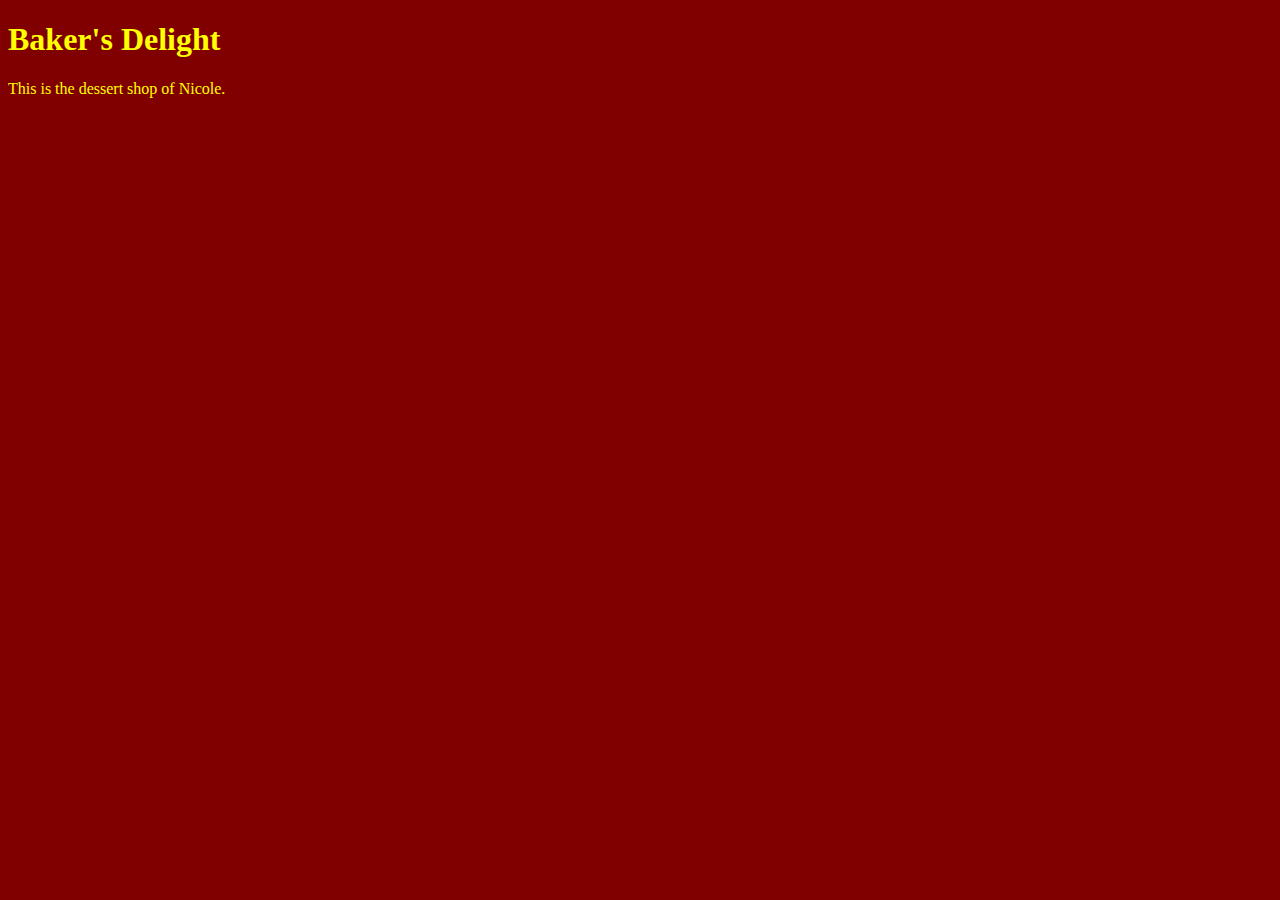
<file: unit_1/index.html>
<!DOCTYPE html>
<html>
	<head>
	<link rel="stylesheet" type="text/css" href="css/style.css">
	</head>

	<title>Baker's Delight</title>
	
	<body>
		<h1>Baker's Delight</h1>
		<p> This is the dessert shop of Nicole.</p>
	</body>

</html>
</file>
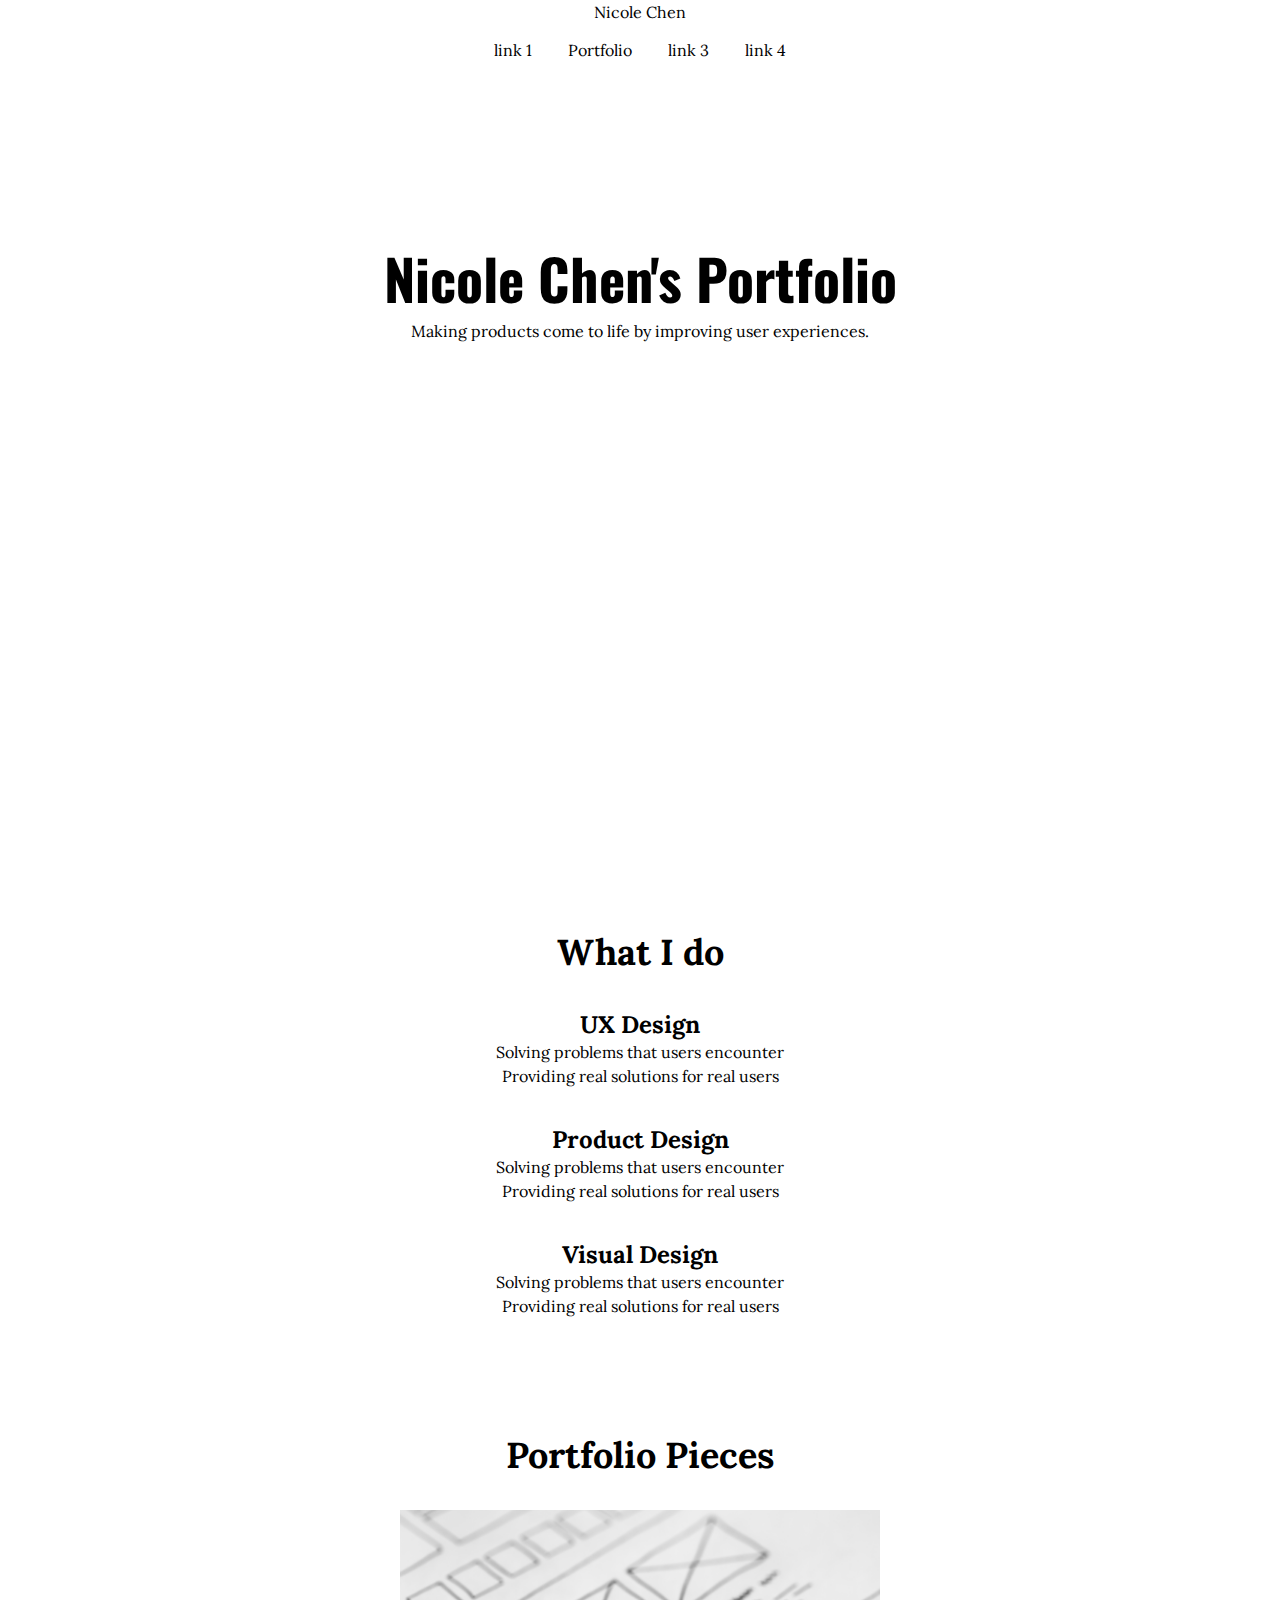
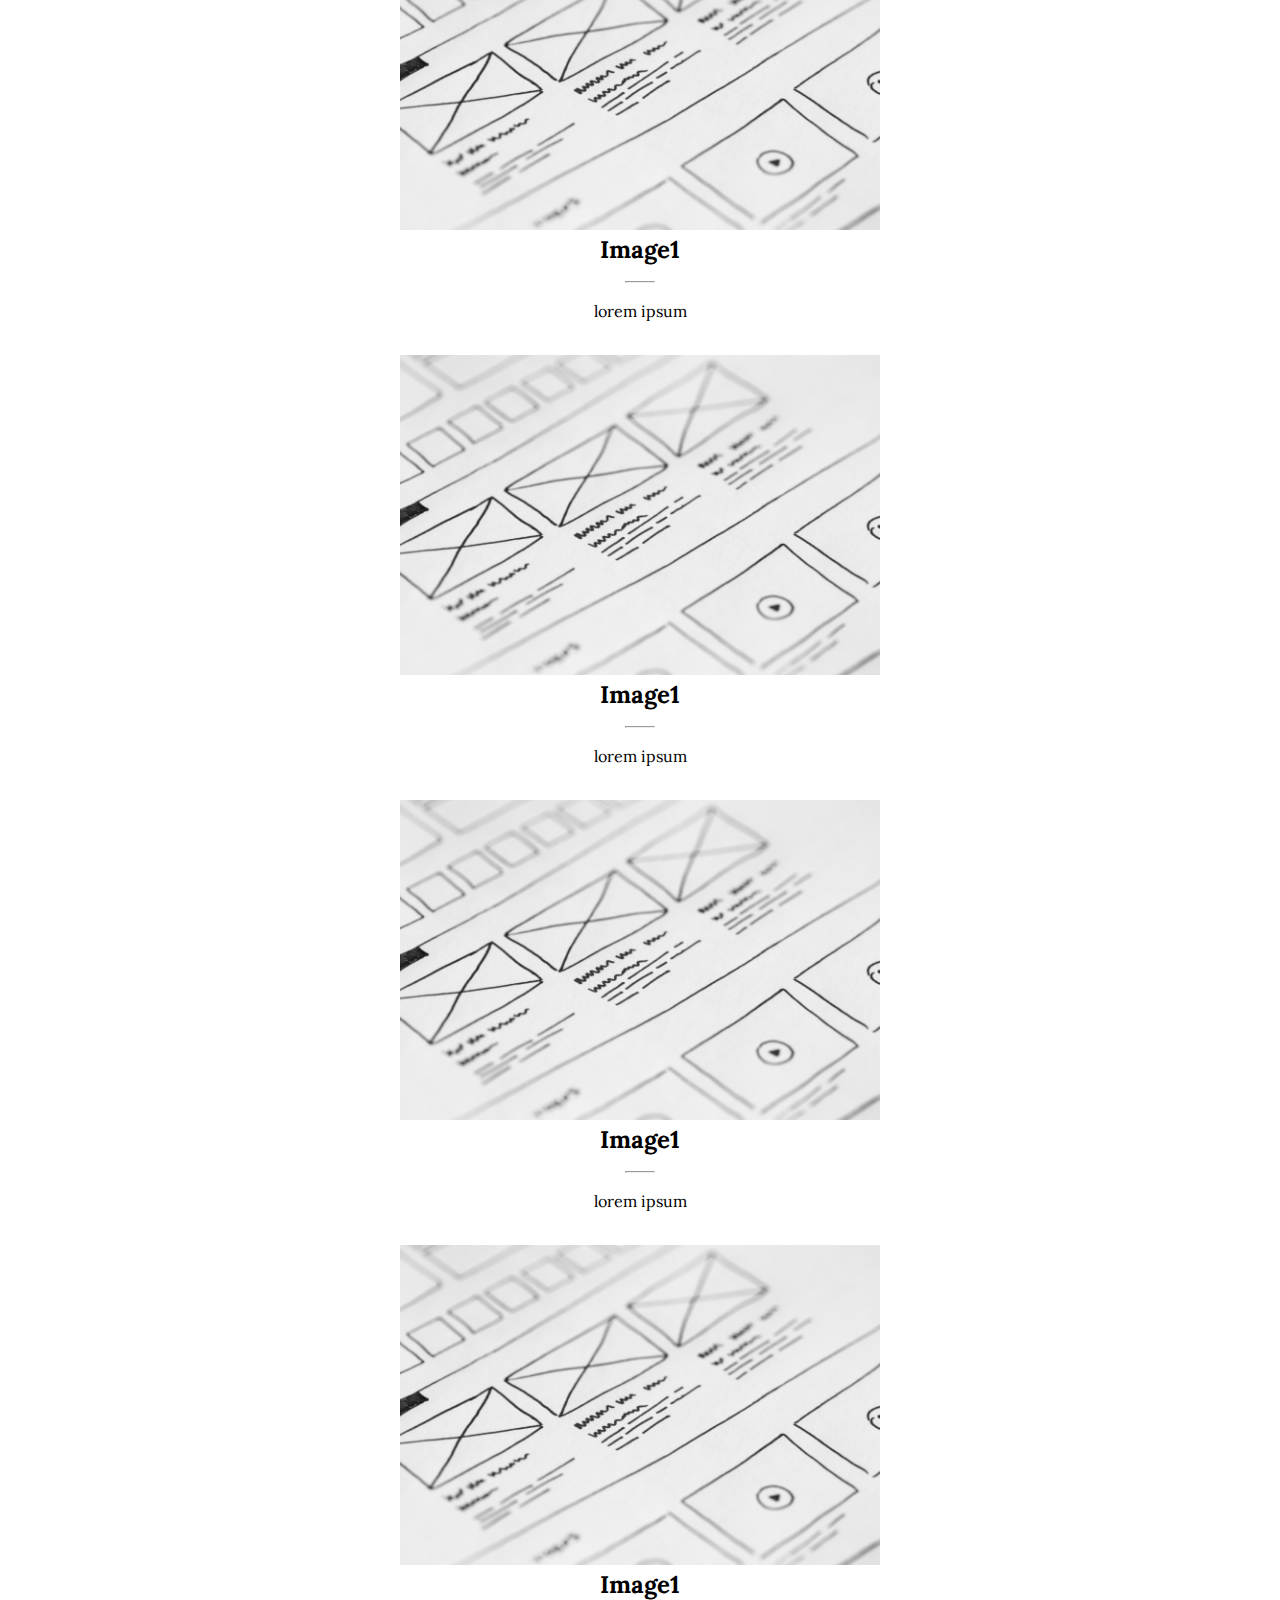
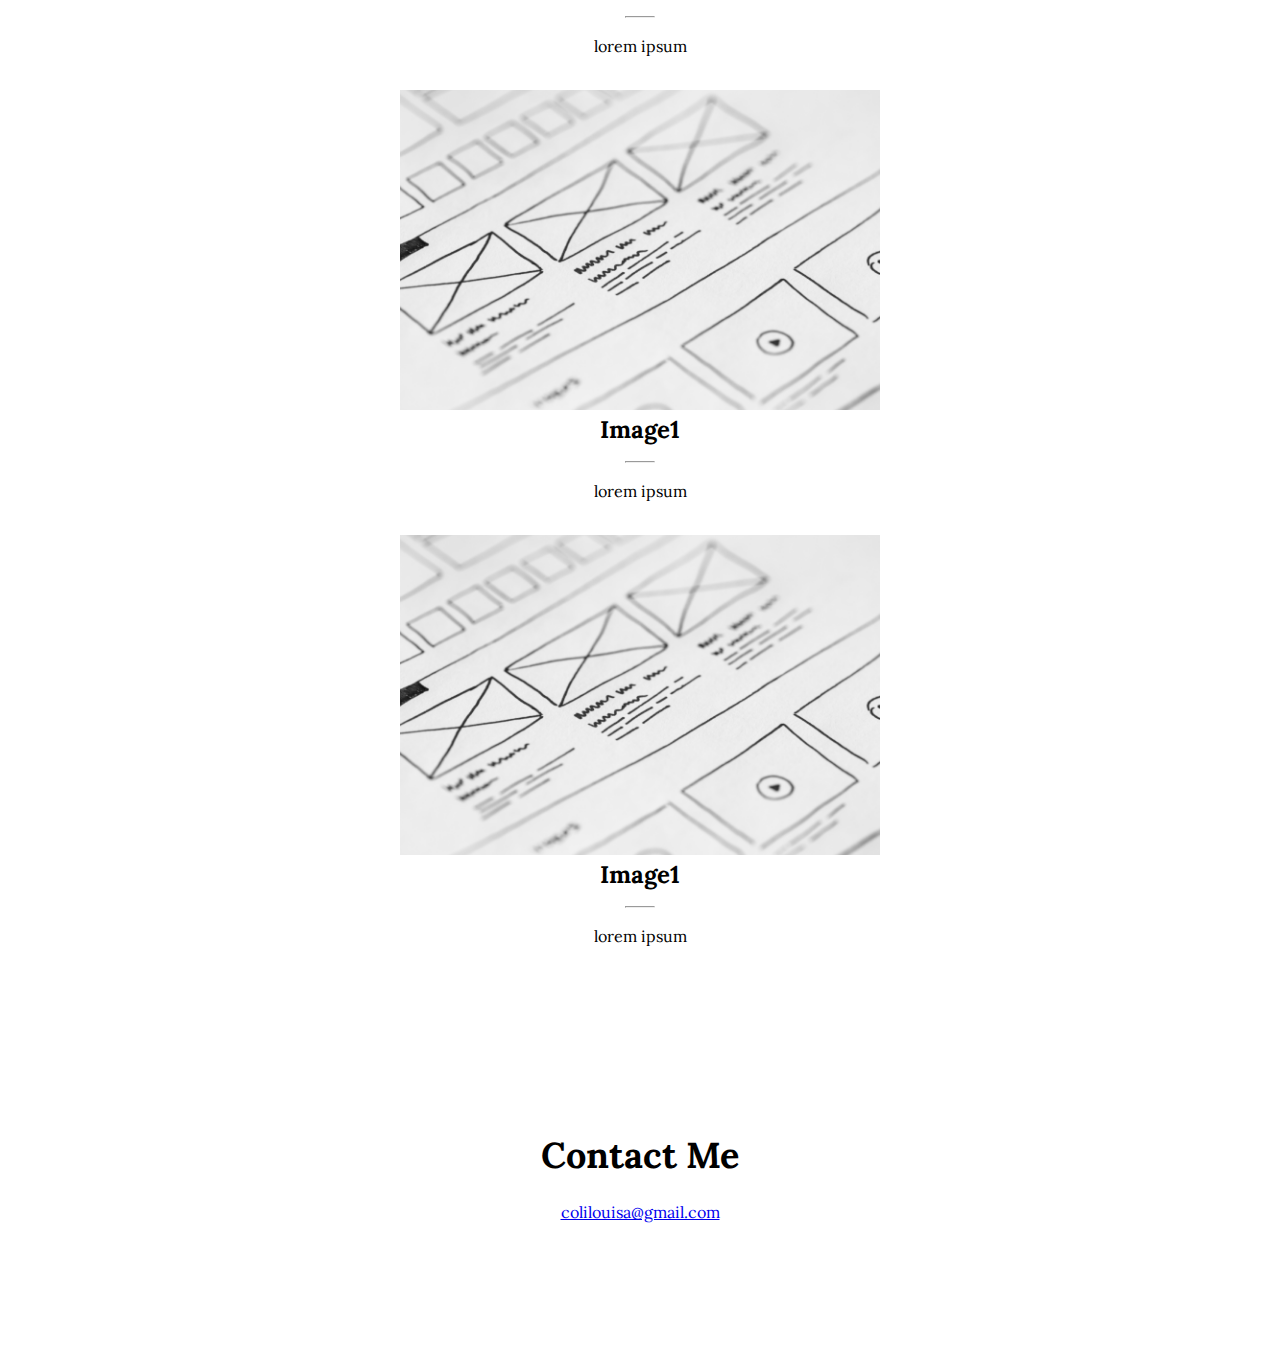
<file: unit_4/index.html>
<!DOCTYPE html>
<html>
<head>
	<link rel="stylesheet" type="text/css" href="css/style.css">
	<title>Nicole's Portfolio</title>
</head>
<body>
	<header>
		<p class="logo">Nicole Chen</p>
		<nav>
			<a href="#">link 1</a>
			<a href="#portfolio">Portfolio</a>
			<a href="#">link 3</a>
			<a href="#">link 4</a>
		</nav>
	</header>
	<section id="hero">
		<h1>Nicole Chen's Portfolio</h1>
		<p>Making products come to life by improving user experiences.</p>
	</section>
	<section id="services">
		<h2>What I do</h2>
        <section class ="explained">
	        <h4>UX Design</h4>
            <p>Solving problems that users encounter</p>
            <p>Providing real solutions for real users</p>
	    </section>
        <section class ="explained">
            <h4>Product Design</h4>
            <p>Solving problems that users encounter</p>
            <p>Providing real solutions for real users</p>
        </section>
        <section class ="explained">
            <h4>Visual Design</h4>
            <p>Solving problems that users encounter</p>
            <p>Providing real solutions for real users</p>
        </section>
	<section id="portfolio">
		<h2>Portfolio Pieces</h2>
		<section class="works">
		    <img src ="images/wireframe.jpeg" alt="outside photo" title="pexels">
		    <h3>Image1</h3>
		    <hr>
		    <p>lorem ipsum</p>
		</section>
		<section class="works">
		    <img src ="images/wireframe.jpeg" alt="outside photo" title="pexels">
		    <h3>Image1</h3>
		    <hr>
		    <p>lorem ipsum</p>
		</section>
		<section class="works">
		    <img src ="images/wireframe.jpeg" alt="outside photo" title="pexels">
		    <h3>Image1</h3>
		    <hr>
		    <p>lorem ipsum</p>
		</section>
		<section class="works">
		    <img src ="images/wireframe.jpeg" alt="outside photo" title="pexels">
		    <h3>Image1</h3>
		    <hr>
		    <p>lorem ipsum</p>
		</section>
		<section class="works">
		    <img src ="images/wireframe.jpeg" alt="outside photo" title="pexels">
		    <h3>Image1</h3>
		    <hr>
		    <p>lorem ipsum</p>
		</section>
		<section class="works">
		    <img src ="images/wireframe.jpeg" alt="outside photo" title="pexels">
		    <h3>Image1</h3>
		    <hr>
		    <p>lorem ipsum</p>
		</section>
	</section>	
	<section id="contact">
		<h2>Contact Me</h2>
		<a href="mailto:colilouisa@gmail.com">colilouisa@gmail.com</a>
	</section>
</body>
</html>
</file>
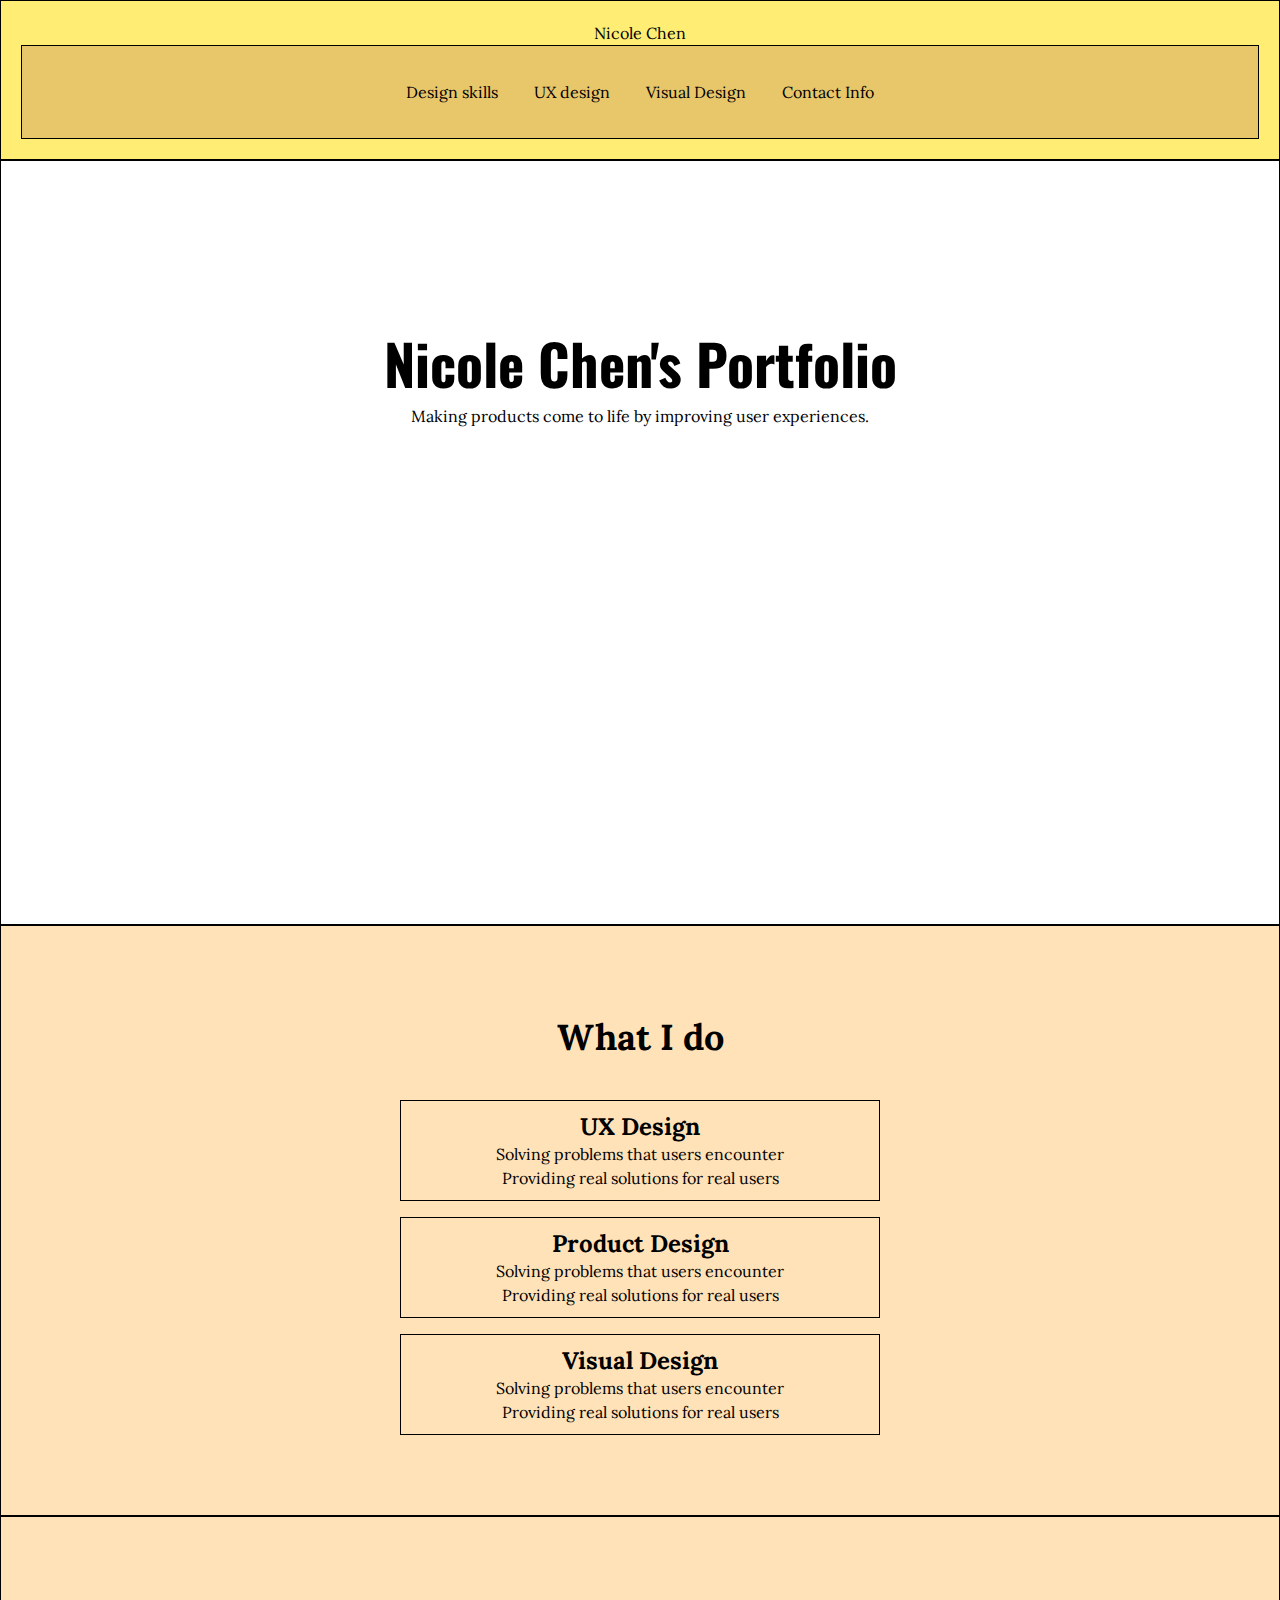
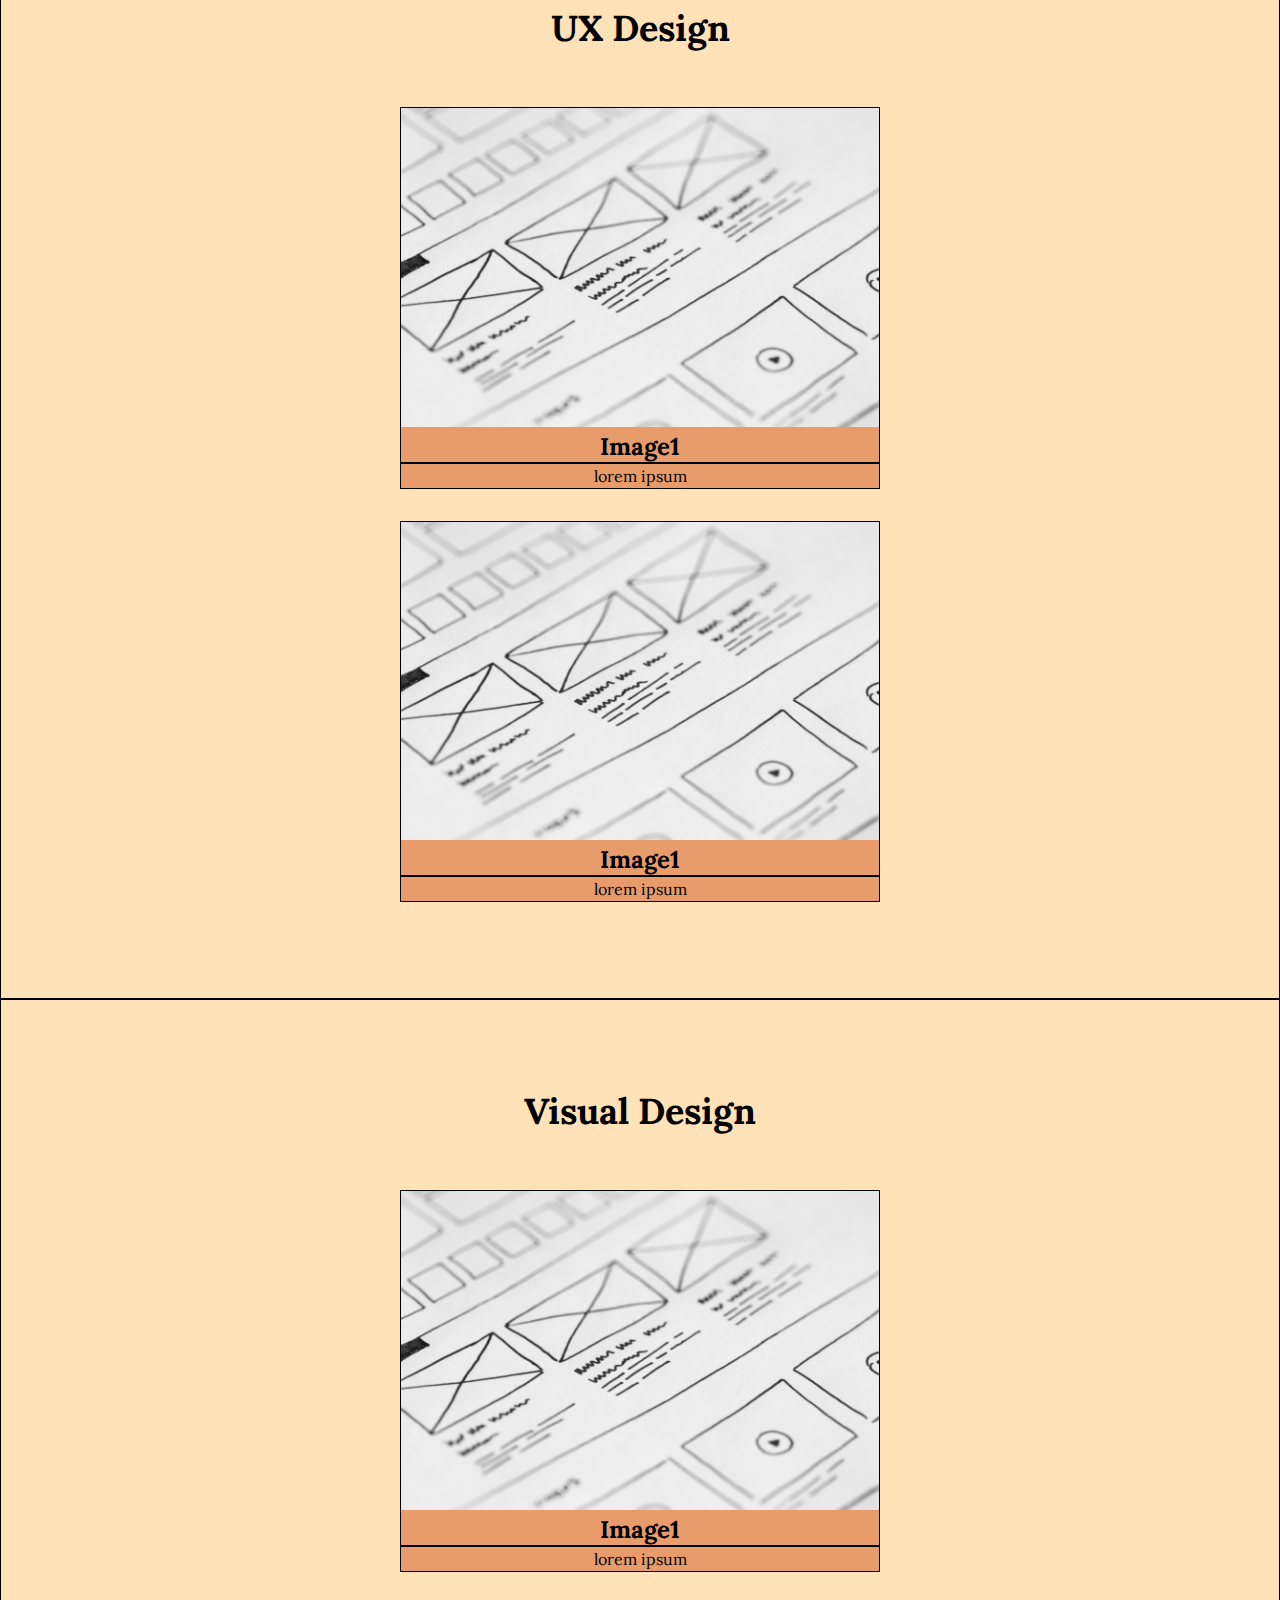
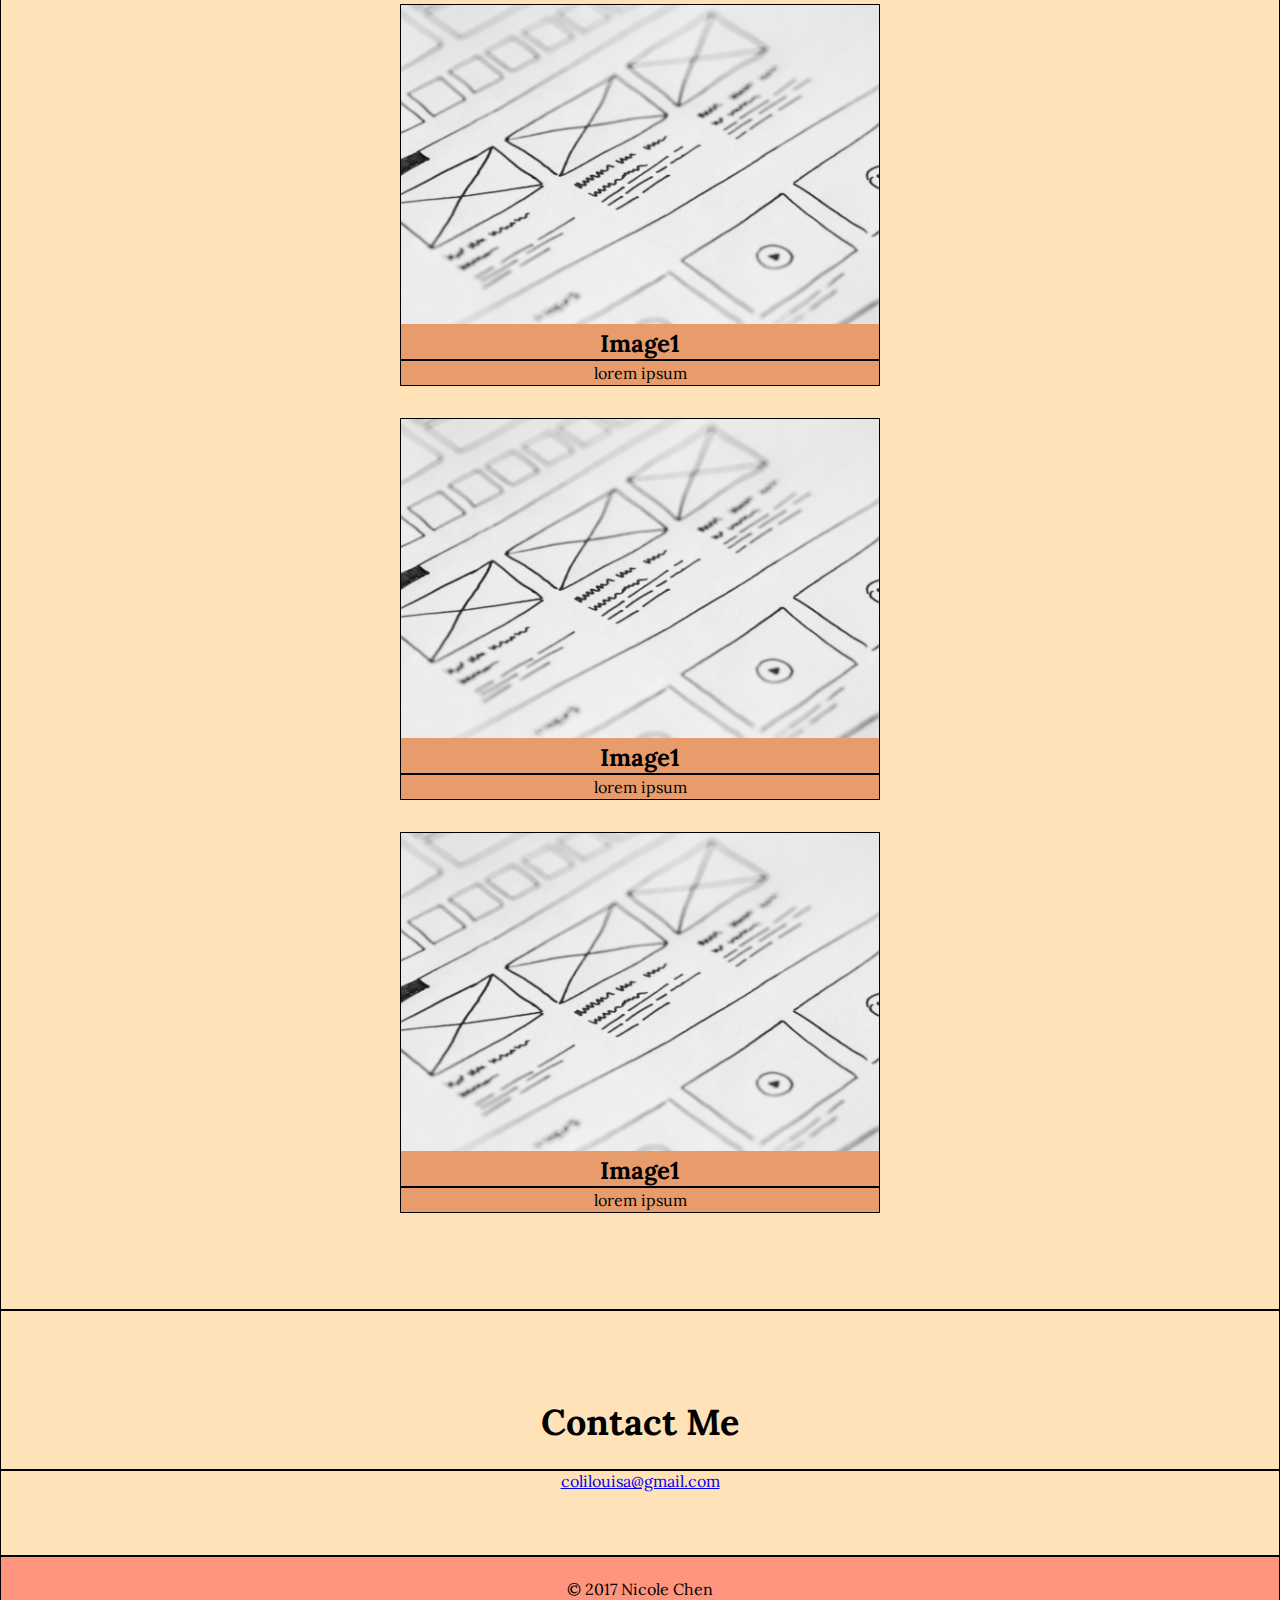
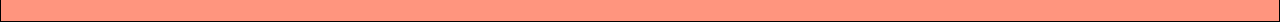
<file: unit_5/index.html>
<!DOCTYPE html>
<html>
<head>
	<link rel="stylesheet" type="text/css" href="css/style.css">
	<title>Nicole's Portfolio</title>
</head>
<body>
	<header>
		<p class="logo">Nicole Chen</p>
		<nav>
			<a href="#skills">Design skills</a>
			<a href="#ux">UX design</a>
			<a href="#visual">Visual Design</a>
			<a href="#contact">Contact Info</a>
		</nav>
	</header>
	<section id="hero">
		<h1>Nicole Chen's Portfolio</h1>
		<p>Making products come to life by improving user experiences.</p>
	</section>
	<section id="skills">
		<h2>What I do</h2>
		<section class="skills">
			<h3>UX Design</h3>
			<p>Solving problems that users encounter</p>
			<p>Providing real solutions for real users</p>
		</section>
		<section class="skills">
			<h3>Product Design</h3>
			<p>Solving problems that users encounter</p>
			<p>Providing real solutions for real users</p>
		</section>
		<section class="skills">
			<h3>Visual Design</h3>
			<p>Solving problems that users encounter</p>
			<p>Providing real solutions for real users</p>
		</section>
	</section>
	<section id="ux">
		<h2>UX Design</h2>
		<article class="works">
		    <img src ="images/wireframe.jpeg" alt="outside photo" title="pexels">
		    <h3>Image1</h3>
		    <hr>
		    <p>lorem ipsum</p>
		</article>
		<article class="works">
		    <img src="images/wireframe.jpeg" alt="outside photo" title="pexels">
		    <h3>Image1</h3>
		    <hr>
		    <p>lorem ipsum</p>
		</article>
	</section>	
	<section id="visual">
		<h2>Visual Design</h2>
		<article class="works">
		    <img src="images/wireframe.jpeg" alt="outside photo" title="pexels">
		    <h3>Image1</h3>
		    <hr>
		    <p>lorem ipsum</p>
		</article>
		<article class="works">
		    <img src="images/wireframe.jpeg" alt="outside photo" title="pexels">
		    <h3>Image1</h3>
		    <hr>
		    <p>lorem ipsum</p>
		</article>
		<article class="works">
		    <img src="images/wireframe.jpeg" alt="outside photo" title="pexels">
		    <h3>Image1</h3>
		    <hr>
		    <p>lorem ipsum</p>
		</article>
		<article class="works">
		    <img src="images/wireframe.jpeg" alt="outside photo" title="pexels">
		    <h3>Image1</h3>
		    <hr>
		    <p>lorem ipsum</p>
		</article>
	</section>	
	<section id="contact">
		<h2>Contact Me</h2>
		<hr>
		<a href="mailto:colilouisa@gmail.com">colilouisa@gmail.com</a>
	</section>
	<footer>
	        <p class="copyright">© 2017 Nicole Chen</p>
		<a href="https://www.linkedin.com/in/chennicole/" target="nicole chen linkedin"><i class="nicole chen linkedin" style="font-size:30px"></i></a>
	</footer>
</body>
</html>
</file>
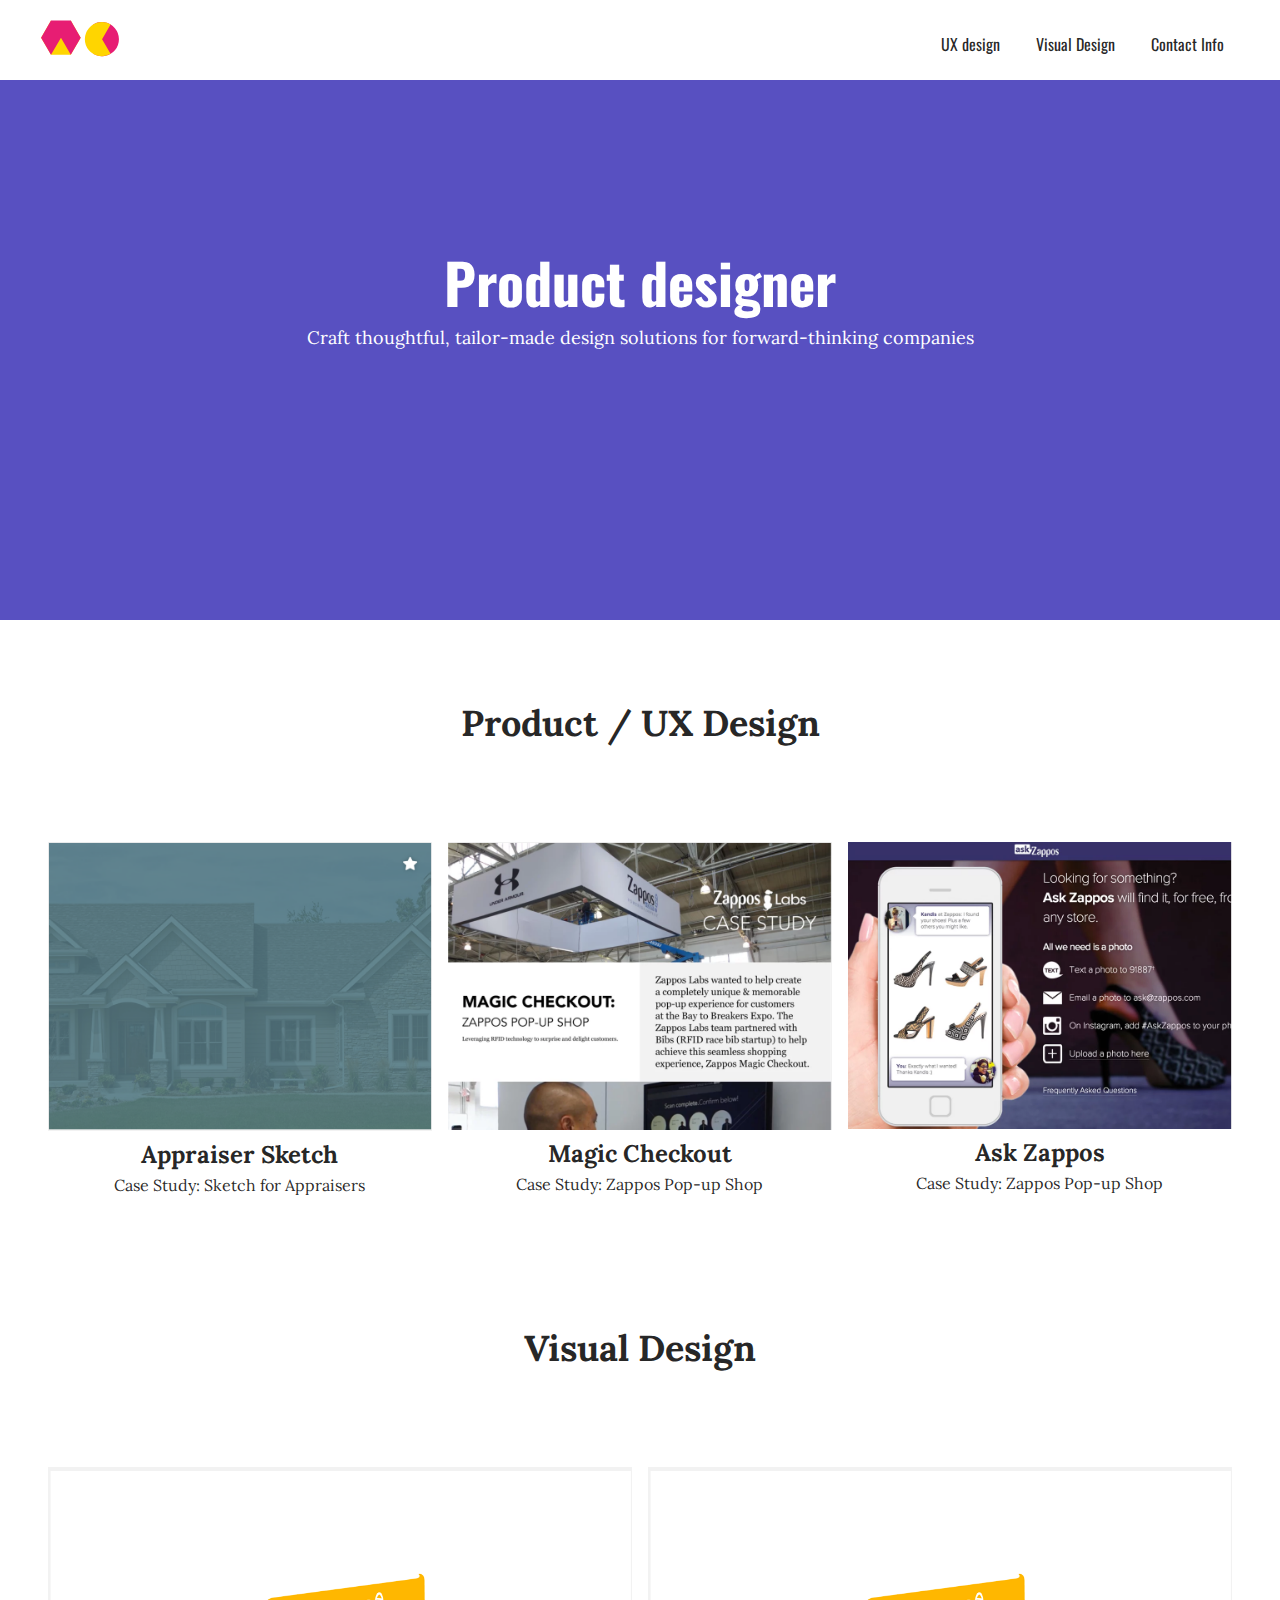
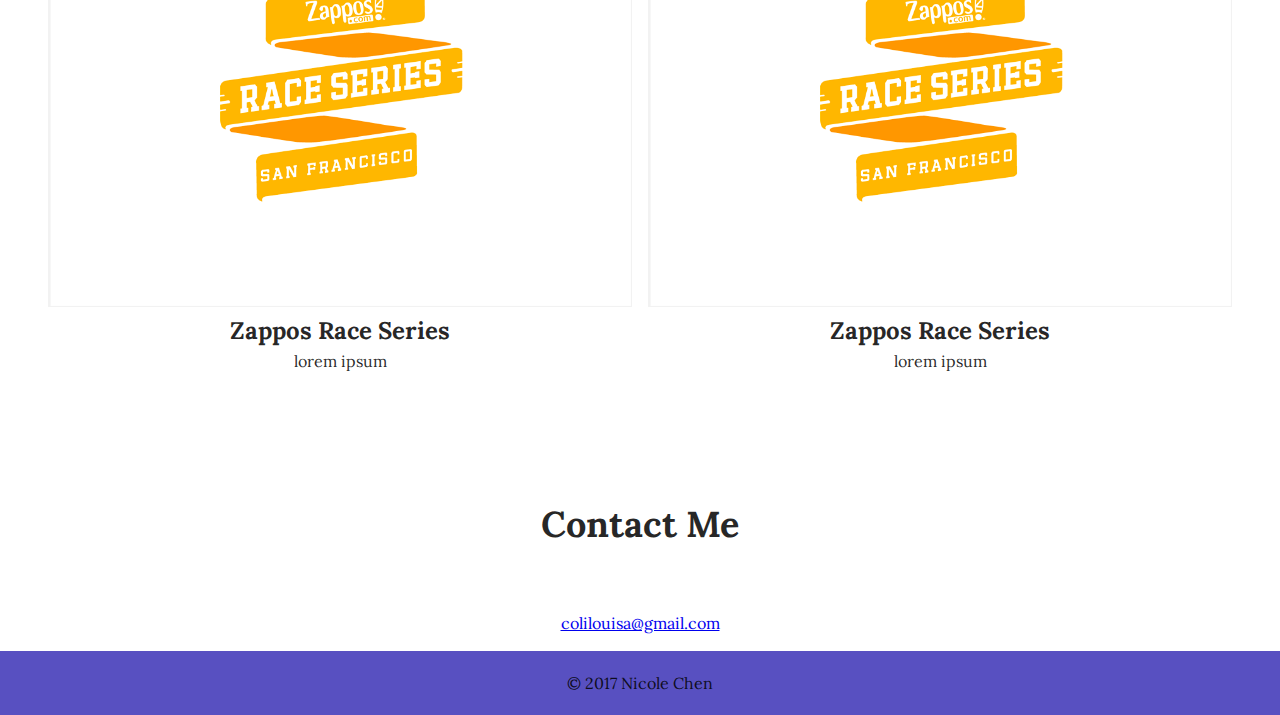
<file: unit_6/index.html>
<!DOCTYPE html>
<html>
<head>
	<link rel="stylesheet" type="text/css" href="css/style.css">
	<title>Nicole's Portfolio</title>
</head>
<body>
	<header class="clearfix wrapper">
		<img src="images/logo.svg" id="logo" alt="Nicole's logo">
		<nav>
			<a href="#ux">UX design</a>
			<a href="#visual">Visual Design</a>
			<a href="#contact">Contact Info</a>
		</nav>
	</header>
	<section id="hero">
		<h1>Product designer</h1>
		<h4>Craft thoughtful, tailor-made design solutions for forward-thinking companies</h4>
	</section>
	<section id="ux" class="clearfix wrapper">
		<h2>Product / UX Design</h2>
		<a href="#" class="works">
		    <img src ="images/appraiser.png" alt="house" title="sketch">
		    <h3>Appraiser Sketch</h3>
		    <p>Case Study: Sketch for Appraisers</p>
		</a>
		<a href="#" class="works">
		    <img src="images/Magic Checkout.png" alt="Checkout" title="Magic checkout">
		    <h3>Magic Checkout</h3>
		    <p>Case Study: Zappos Pop-up Shop</p>
		</a>
		<a href="#" class="works">
		    <img src="images/Ask Zappos.png" alt="Zappos" title="Ask Zappos">
		    <h3>Ask Zappos</h3>
		    <p>Case Study: Zappos Pop-up Shop</p>
		</a>
	</section>	
	<section id="visual" class="clearfix wrapper">
		<h2>Visual Design</h2>
		<a href="#" class="works">
		    <img src="images/Zappos Race Series.png" alt="race" title="race series">
		    <h3>Zappos Race Series</h3>
		    <p>lorem ipsum</p>
		</a>
		<a href="#" class="works">
		    <img src="images/Zappos Race Series.png" alt="race" title="race series">
		    <h3>Zappos Race Series</h3>
		    <p>lorem ipsum</p>
		</a>
	</section>	
	<section id="contact" class="clearfix wrapper">
		<h2>Contact Me</h2>
		<a href="mailto:colilouisa@gmail.com">colilouisa@gmail.com</a>
	</section>
	<footer>
	        <p class="copyright">© 2017 Nicole Chen</p>
	</footer>
</body>
</html>
</file>
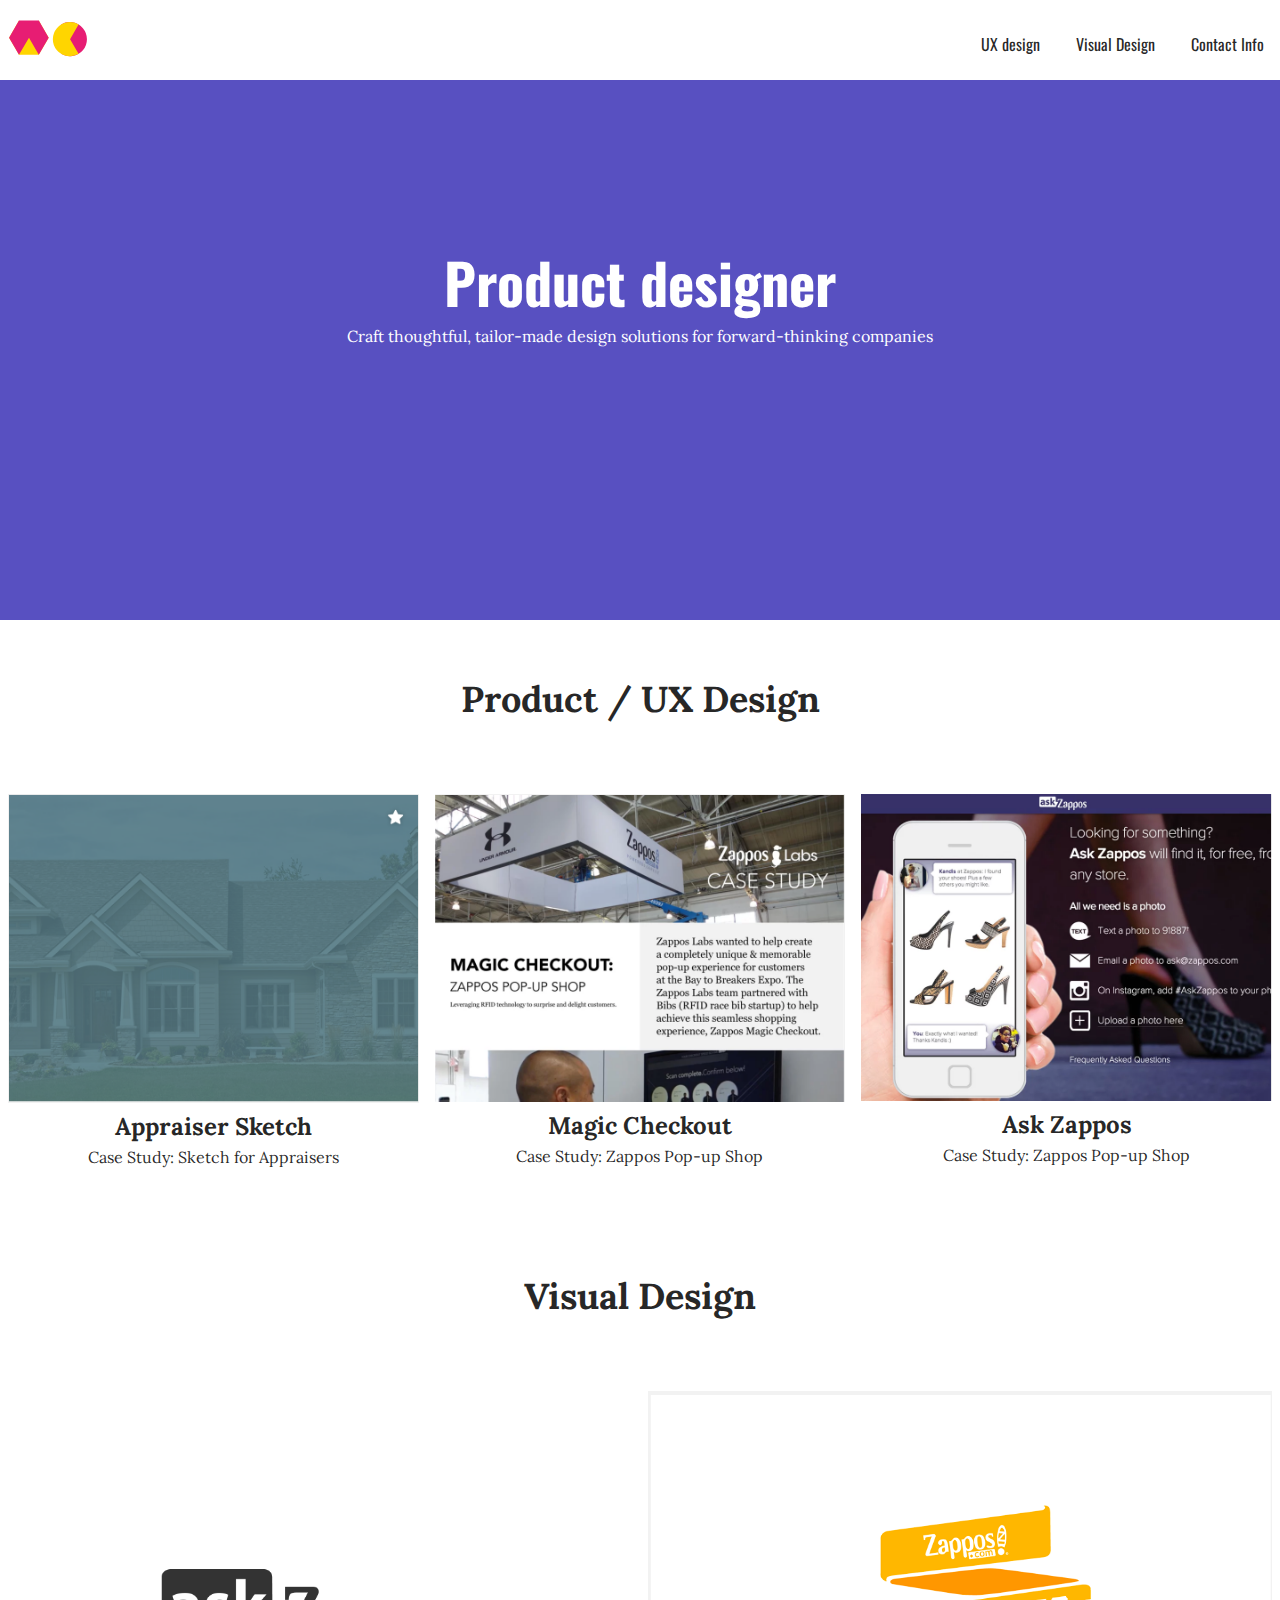
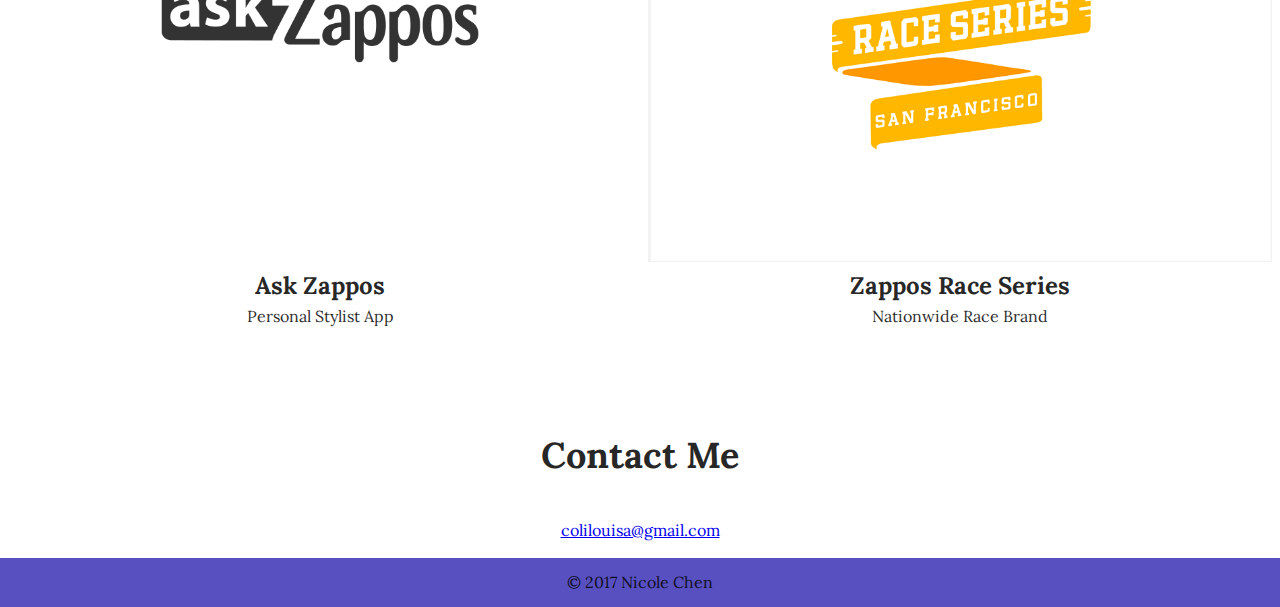
<file: unit_8/index.html>
<!DOCTYPE html>
<html>
<head>
	<meta name="viewport" content="width=device-width, initial-scale=1">
	<link rel="stylesheet" type="text/css" href="css/style.css">
	<title>Nicole's Portfolio</title>
</head>
<body>
	<header class="clearfix wrapper">
		<img src="images/logo.svg" id="logo" alt="Nicole's logo">
		<nav>
			<a href="#ux">UX design</a>
			<a href="#visual">Visual Design</a>
			<a href="#contact">Contact Info</a>
		</nav>
	</header>
	<section id="hero">
		<h1>Product designer</h1>
		<h4>Craft thoughtful, tailor-made design solutions for forward-thinking companies</h4>
	</section>
	<section id="ux" class="clearfix wrapper">
		<h2>Product / UX Design</h2>
		<a href="#" class="works">
		    <img src ="images/appraiser.png" alt="house" title="sketch">
		    <h3>Appraiser Sketch</h3>
		    <p>Case Study: Sketch for Appraisers</p>
		</a>
		<a href="#" class="works">
		    <img src="images/Magic Checkout.png" alt="Checkout" title="Magic checkout">
		    <h3>Magic Checkout</h3>
		    <p>Case Study: Zappos Pop-up Shop</p>
		</a>
		<a href="#" class="works">
		    <img src="images/Ask Zappos.png" alt="Zappos" title="Ask Zappos">
		    <h3>Ask Zappos</h3>
		    <p>Case Study: Zappos Pop-up Shop</p>
		</a>
	</section>	
	<section id="visual" class="clearfix wrapper">
		<h2>Visual Design</h2>
		<a href="#" class="works">
		    <img src="images/AskZapposLogo.png" alt="race" title="AskZapposLogo">
		    <h3>Ask Zappos</h3>
		    <p>Personal Stylist App</p>
		</a>
		<a href="#" class="works">
		    <img src="images/Zappos Race Series.png" alt="race" title="race series">
		    <h3>Zappos Race Series</h3>
		    <p>Nationwide Race Brand</p>
		</a>
	</section>	
	<section id="contact" class="clearfix wrapper">
		<h2>Contact Me</h2>
		<a href="mailto:colilouisa@gmail.com">colilouisa@gmail.com</a>
	</section>
	<footer>
	        <p class="copyright">© 2017 Nicole Chen</p>
	</footer>
</body>
</html>
</file>
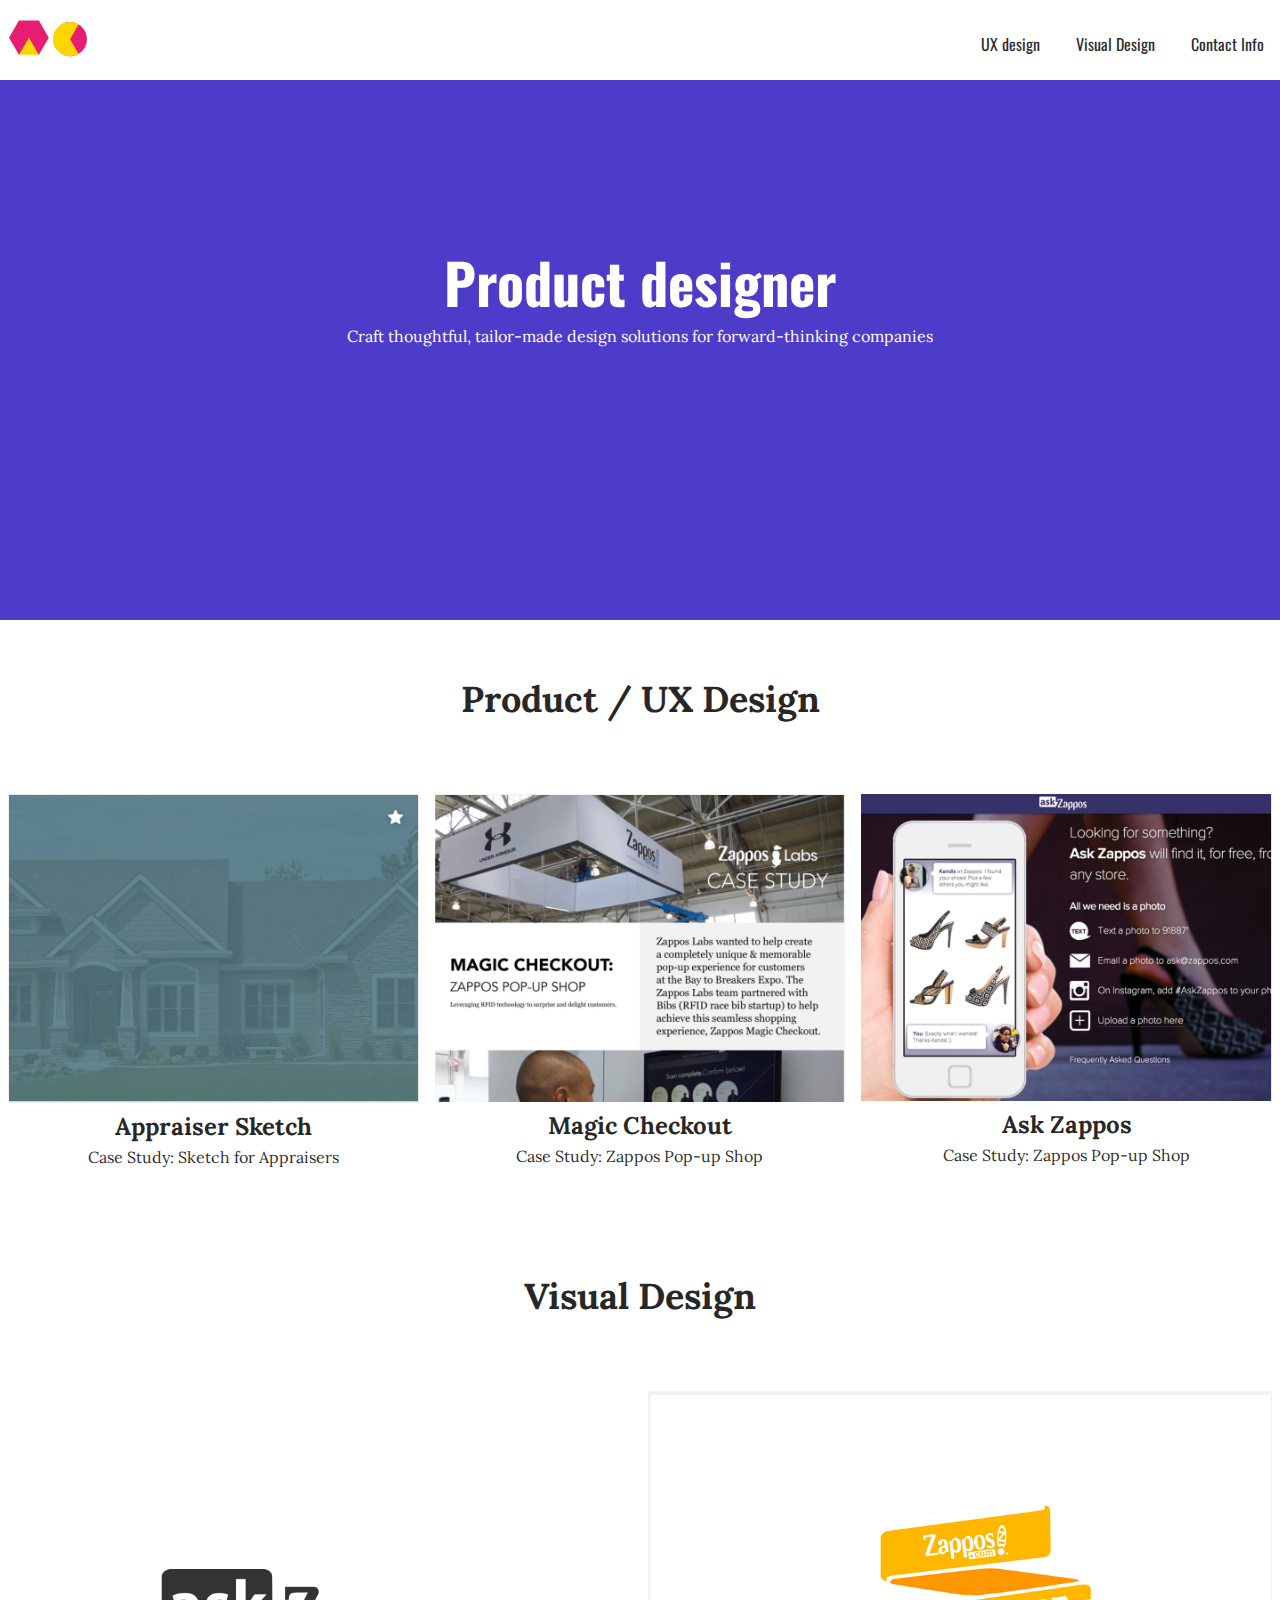
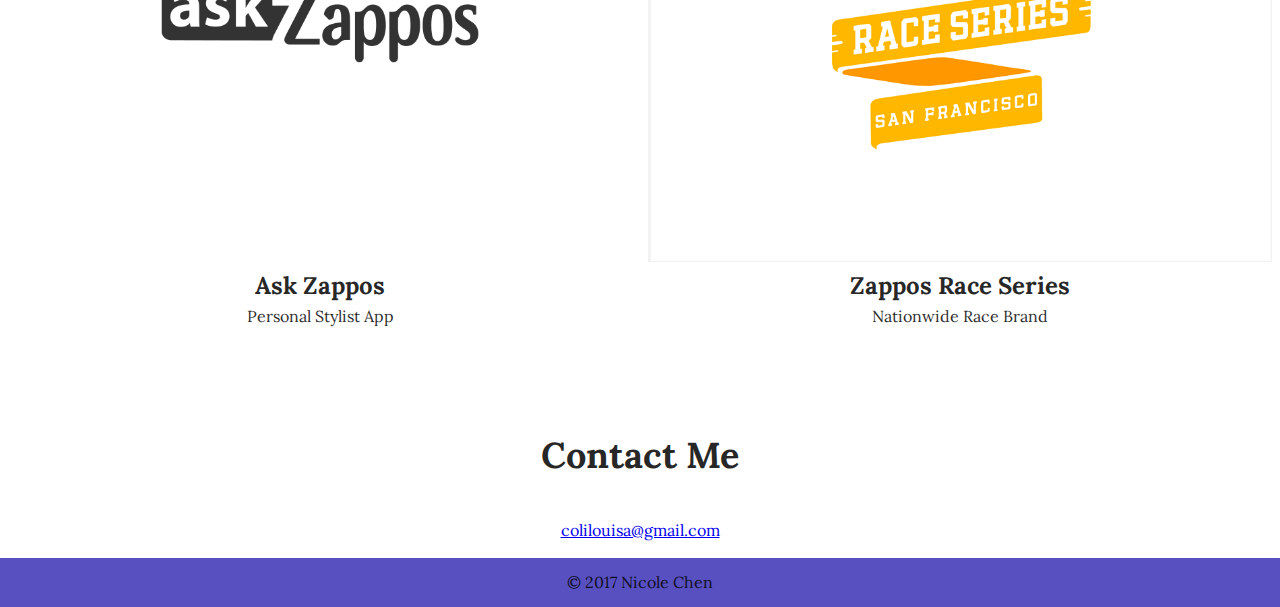
<file: unit_9/index.html>
<!DOCTYPE html>
<html>
<head>
	<meta name="viewport" content="width=device-width, initial-scale=1">
	<link rel="stylesheet" type="text/css" href="css/style.css">
	<title>Nicole's Portfolio</title>
</head>
<body>
	<header class="clearfix wrapper">
		<img src="images/logo.svg" id="logo" alt="Nicole's logo">
		<nav>
			<a href="#ux">UX design</a>
			<a href="#visual">Visual Design</a>
			<a href="#contact">Contact Info</a>
		</nav>
	</header>
	<section id="hero">
		<h1>Product designer</h1>
		<h4>Craft thoughtful, tailor-made design solutions for forward-thinking companies</h4>
	</section>
	<section id="ux" class="clearfix wrapper">
		<h2>Product / UX Design</h2>
		<a href="#" class="works">
		    <img src ="images/appraiser.png" alt="house" title="sketch">
		    <h3>Appraiser Sketch</h3>
		    <p>Case Study: Sketch for Appraisers</p>
		</a>
		<a href="#" class="works">
		    <img src="images/Magic Checkout.png" alt="Checkout" title="Magic checkout">
		    <h3>Magic Checkout</h3>
		    <p>Case Study: Zappos Pop-up Shop</p>
		</a>
		<a href="#" class="works">
		    <img src="images/Ask Zappos.png" alt="Zappos" title="Ask Zappos">
		    <h3>Ask Zappos</h3>
		    <p>Case Study: Zappos Pop-up Shop</p>
		</a>
	</section>	
	<section id="visual" class="clearfix wrapper">
		<h2>Visual Design</h2>
		<a href="#" class="works">
		    <img src="images/AskZapposLogo.png" alt="race" title="Ask Zappos logo">
		    <h3>Ask Zappos</h3>
		    <p>Personal Stylist App</p>
		</a>
		<a href="#" class="works">
		    <img src="images/Zappos Race Series.png" alt="race" title="race series">
		    <h3>Zappos Race Series</h3>
		    <p>Nationwide Race Brand</p>
		</a>
	</section>	
	<section id="contact" class="clearfix wrapper">
		<h2>Contact Me</h2>
		<a href="mailto:colilouisa@gmail.com">colilouisa@gmail.com</a>
	</section>
	<footer>
	        <p class="copyright">© 2017 Nicole Chen</p>
	</footer>
</body>
</html>
</file>
<file: unit_1/css/style.css>
body {
	background-color: #800000;
}
h1, p {
	color: yellow;
}
</file>
<file: unit_4/css/style.css>
@import url('https://fonts.googleapis.com/css?family=Lora|Oswald');
* { margin:0; padding:0; box-sizing:border-box;}
body {
	text-align: center;
	/* background-image: url("https://static.pexels.com/photos/3164/sea-black-and-white-water-ocean.jpg"); */
	background-size: cover;
	color: #000;
	font-family: 'Lora', serif;
}
section {
	padding: 4em 0;
}
nav a {
	color:inherit;
	display:inline-block;
	padding:1em;
	text-decoration:none;
}
h1 {
	color: #000;
	font-size: 56px;
	font-family: 'Oswald', sans-serif;
}
h2 {
	font-size: 36px;
	margin: 24px;

}
h3{
	font-size:24px;
}

h4{
	font-size:24px;
	font-weight: bold;
}
p {
	font-size: 1em;
	font-family: 'Lora', serif;
	line-height: 1.5em;
}

ul {
    text-align: center;
    list-style-type: none;
    /* margin-left: 35px; */
}

a {
	font-size:1em;
	image-rendering: center;
}

.works img{
	width: 100%
}

hr{
	margin:1em auto;
	width:30px;
}

.works {
	width: 30em;
	margin: 2em auto;
	padding:0;
}

#hero {
	background:url("https://static.pexels.com/photos/3164/sea-black-and-white-water-ocean.jpg");
	background-size:cover;
	padding:10em 0 0;
	height:85vh;
	background-position:center;
}

.explained {
	width: 30em;
	margin: 1em auto;
	padding:10px;
</file>
<file: unit_5/css/style.css>
@import url('https://fonts.googleapis.com/css?family=Lora|Oswald');
* { margin:0; padding:0; box-sizing:border-box;}
body {
	text-align: center;
	/* background-image: url("https://static.pexels.com/photos/3164/sea-black-and-white-water-ocean.jpg"); */
	background-size: cover;
	color: #000;
	font-family: 'Lora', serif;
}
header{
	background-color: #FFED74;
	border: 1px black solid;
	padding: 20px;
}
nav{
	background-color: #E8C66A;
	border: 1px black solid;
	padding: 20px;
}
aside{
	background-color: #FFC675;
	border: 1px black solid;
	padding: 20px;
}
article{
	background-color: #E89C6C;
	border: 1px black solid;
	padding: 20px;

}
footer{
	background-color: #FF957E;
	border: 1px black solid;
	padding: 20px;
}
section {	
	background-color: #FFE2B8;
	border: 1px black solid;
	padding: 4em 0;
}
nav a {
	color:inherit;
	display:inline-block;
	padding:1em;
	text-decoration:none;
}
h1 {
	color: #000;
	font-size: 56px;
	font-family: 'Oswald', sans-serif;
}
h2 {
	font-size: 36px;
	margin: 24px;
	display: inline-block

}
h3{
	font-size:24px;
}

h4{
	font-size:24px;
	font-weight: bold;
}
p {
	font-size: 1em;
	font-family: 'Lora', serif;
	line-height: 1.5em;
}

ul {
    text-align: center;
    list-style-type: none;
    /* margin-left: 35px; */
}

a {
	font-size:1em;
	image-rendering: center;
}

.works img{
	width: 100%
}

hr{
	border: 1px solid black;
}

.works {
	width: 30em;
	margin: 2em auto;
	padding:0;
}

#hero {
	background:url("https://static.pexels.com/photos/3164/sea-black-and-white-water-ocean.jpg");
	background-size:cover;
	padding:10em 0 0;
	height:85vh;
	background-position:center;
}

.skills {
	width: 30em;
	margin: 1em auto;
	padding:10px;
}

.contact{
	text-align: center;
	margin: 1em auto;

}
.footer {
	text-align: center;
	padding: 1em 0;
}
</file>
<file: unit_6/css/style.css>
@import url('https://fonts.googleapis.com/css?family=Lora|Oswald');
* { margin:0; padding:0; box-sizing:border-box;}
body {
	text-align: center;
	/* background-image: url("https://static.pexels.com/photos/3164/sea-black-and-white-water-ocean.jpg"); */
	background-size: cover;
	color: rgba(0,0,0,.85);
	font-family: 'Lora', serif;
	font-size:16px;
	line-height:1.5;
}
section {
	padding: 4em 0;
}
nav{
	background-color: none;
	margin-top: 1em;
	text-align: left;
	float: right;
	font-family: 'Oswald', sans-serif;
}
nav a:hover {
	background-color:rgba(0,0,0,.10);
}

article{
	background-color: none;

}

footer{
	background-color: none;
	padding: 20px;
}
section {
	padding: 1em 0;
}
nav a {
	color:inherit;
	display:inline-block;
	padding:1em;
	text-decoration:none;
}
h1 {
	color: #fff;
	font-size: 56px;
	font-family: 'Oswald', sans-serif;
}
h2 {
	font-size: 36px;
	margin: 5%;

}
h3{
	font-size:24px;
}

h4{
	font-size:18px;
	font-family : 'Lora', sans-serif;
	color: #fff;
	font-weight: normal;

}

ul {
    text-align: center;
    list-style-type: none;
    /* margin-left: 35px; */
}

a {
	font-size:1em;
	image-rendering: center;
}

footer{
	background-color: #5850C1;
}
/*hr{
	border: 1px solid black;
}
*/
#logo{
	width: 5em;
	float: left;
}
.works{
	width: 33.33%;
	padding: 2em .5em;
	float: left;
	color: inherit;
	text-decoration: none;
}
#visual .works {
	width:50%;
}
.works img{
	width:100%;
}
#hero {
	background-color: #5850C1;
	background-size:cover;
	padding:10em 0 0;
	height:60vh;
	background-position:center;
}

.skills {
	margin: 1em auto;
	padding:10px;
	display: inline-block;

}

.contact{
	text-align: center;
	margin: 1em auto;

}
.footer {
	text-align: center;
	padding: 1em 0;
}
.wrapper {
	max-width:75em;
	margin:auto;
}
.clearfix:after {
	clear:both;
	display:block;
	visibility:hidden;
	height:0;
	content:"";
}
</file>
<file: unit_8/css/style.css>
@import url('https://fonts.googleapis.com/css?family=Lora|Oswald');
* { margin:0; padding:0; box-sizing:border-box;}
body {
	text-align: center;
	background-size: cover;
	color: rgba(0,0,0,.85);
	font-family: 'Lora', serif;
	font-size:16px;
	line-height:1.5;
}
section {
	padding: 4em 0;
}
nav{
	background-color: none;
	margin-top: 1em;
	text-align: left;
	float: right;
	font-family: 'Oswald', sans-serif;
}
nav a:hover {
	background-color:rgba(0,0,0,.10);
}

article{
	background-color: none;

}

footer{
	background-color: none;
	padding: .8em;
}
section {
	padding: 1em 0;
}
nav a {
	color:inherit;
	display:inline-block;
	padding:1em;
	text-decoration:none;
}
h1 {
	color: #fff;
	font-size: 3.5em;
	font-family: 'Oswald', sans-serif;
}
h2 {
	font-size: 2.25em;
	margin: 1em;
	

}
h3{
	font-size:1.5em;
	
}

h4{
	font-size:1em;
	font-family : 'Lora', sans-serif;
	color: #fff;
	font-weight: normal;

}

a {
	font-size:1em;
	image-rendering: center;
}

footer{
	background-color: #5850C1;
}
/*hr{
	border: 1px solid black;
}
*/
#logo{
	width: 5em;
	float: left;
	margin-left: .5em;
}
.works{
	width: 33.33%;
	padding: 2em .5em;
	float: left;
	color: inherit;
	text-decoration: none;
}
#visual .works {
	width:50%;
}
.works img{
	width:100%;
}
#hero {
	background-color: #5850C1;
	background-size:cover;
	padding:10em 0 0;
	height:60vh;
	background-position:center;
}

.skills {
	margin: 1em auto;
	padding:0.625em;
	display: inline-block;

}

.contact{
	text-align: center;
	margin: 1em auto;

}
.footer {
	text-align: center;
	padding: 1em 0;
}

#wrapper {
	width: 85%
	margin:auto;

}
.clearfix:after {
	clear:both;
	display:block;
	visibility:hidden;
	height:0;
	content:"";
}

@media only screen and (min-width: 1800px) {
	body {
		font-size: 24px;
	}
	#wrapper {
		width: 85%;
		margin:auto;
	}
	#logo{
		width: 5em;
		float: left;
		margin: .5em;
	}
}

@media only screen and (max-width: 1220px) {
	body {
		font-size: 18px;
	}

	#wrapper {
		width: 50em;
		margin:auto;
	}

	nav a {
		float: right;
		width: auto;
		padding: 1em;
	}
	#works{
		padding: 2em .5em;
	}

	#logo{
		float: left;
		width: 5em;e
		margin: .5em;
	}
	h1{
		font-size:1.7em;
	}
	h2{
		font-size: 1.2em;
	}
	
	h3{
		font-size: .9em;
		text-align: center;
	}
	
	h4{
		font-size:.8em;
	}

	p{
		font-size:.7em;
	}


@media only screen and (max-width: 660px) {
	#mobile {
		display: block;
	}
	
	nav a {
		float: right;
		width: auto;
		padding: 1em;
		font-size: .8em;
	}

	
	header {
		padding: 0;
		padding-bottom: 1em;
	}

	#wrapper {
		width: 25em;
		padding: 1em;
		margin:auto;
	}
	#hero{
		height: 50%;
		padding: 5em;
	}
	h1{
		font-size:1.3em;
	}

	h2{
		font-size:1em;
	}
	

	h3{
		font-size: 1em;
		text-align: center;
	}
	h4{
		font-size:.9em;
	}

	p{
		font-size: 1em;
	}
	#works{
		padding: 2em .5em;
	}

	.works{
		width: 80%;
		padding: .8em;
		float: none;
		position:center;
	}
	a {
	font-size:.8em;
	image-rendering: center;
	}
}
</file>
<file: unit_9/css/style.css>
@import url('https://fonts.googleapis.com/css?family=Lora|Oswald');
* { margin:0; padding:0; box-sizing:border-box;}
body {
	text-align: center;
	background-size: cover;
	color: rgba(0,0,0,.85);
	font-family: 'Lora', serif;
	font-size:16px;
	line-height:1.5;
}
section {
	padding: 4em 0;
}
nav{
	background-color: none;
	margin-top: 1em;
	text-align: left;
	float: right;
	font-family: 'Oswald', sans-serif;
}
nav a:hover {
	background-color:rgba(0,0,0,.10);
}

article{
	background-color: none;

}

footer{
	background-color: none;
	padding: .8em;
}
section {
	padding: 1em 0;
}
nav a {
	color:inherit;
	display:inline-block;
	padding:1em;
	text-decoration:none;
}
h1 {
	color: #fff;
	font-size: 3.5em;
	font-family: 'Oswald', sans-serif;
}
h2 {
	font-size: 2.25em;
	margin: 1em;
	

}
h3{
	font-size:1.5em;
	
}

h4{
	font-size:1em;
	font-family : 'Lora', sans-serif;
	color: #fff;
	font-weight: normal;

}

a {
	font-size:1em;
	image-rendering: center;
}

footer{
	background-color: #5850C1;
}
/*hr{
	border: 1px solid black;
}
*/
#logo{
	width: 5em;
	float: left;
	margin-left: .5em;
}
.works{
	width: 33.33%;
	padding: 2em .5em;
	float: left;
	color: inherit;
	text-decoration: none;
}
#visual .works {
	width:50%;
}
.works img{
	width:100%;
}
#hero {
	background-color: #4D3BC9;
	background-size:cover;
	padding:10em 0 0;
	height:60vh;
	background-position:center;
}

.skills {
	margin: 1em auto;
	padding:0.625em;
	display: inline-block;

}

.contact{
	text-align: center;
	margin: 1em auto;

}
.footer {
	text-align: center;
	padding: 1em 0;
}

#wrapper {
	width: 85%
	margin:auto;

}
.clearfix:after {
	clear:both;
	display:block;
	visibility:hidden;
	height:0;
	content:"";
}

@media only screen and (min-width: 1800px) {
	body {
		font-size: 24px;
	}
	#wrapper {
		width: 85%;
		margin:auto;
	}
	#logo{
		width: 5em;
		float: left;
		margin: .5em;
	}
}

@media only screen and (max-width: 1220px) {
	body {
		font-size: 18px;
	}

	#wrapper {
		width: 50em;
		margin:auto;
	}

	nav a {
		float: right;
		width: auto;
		padding: 1em;
	}
	#works{
		padding: 2em .5em;
	}

	#logo{
		float: left;
		width: 5em;e
		margin: .5em;
	}
	h1{
		font-size:1.7em;
	}
	h2{
		font-size: 1.2em;
	}
	
	h3{
		font-size: .9em;
		text-align: center;
	}
	
	h4{
		font-size:.8em;
	}

	p{
		font-size:.7em;
	}


@media only screen and (max-width: 660px) {
	#mobile {
		display: block;
	}
	
	nav a {
		float: right;
		width: auto;
		padding: 1em;
		font-size: .8em;
	}

	
	header {
		padding: 0;
		padding-bottom: 1em;
	}

	#wrapper {
		width: 25em;
		padding: 1em;
		margin:auto;
	}
	#hero{
		height: 50%;
		padding: 5em;
	}
	h1{
		font-size:1.3em;
	}

	h2{
		font-size:1em;
	}
	

	h3{
		font-size: 1em;
		text-align: center;
	}
	h4{
		font-size:.9em;
	}

	p{
		font-size: 1em;
	}
	#works{
		padding: 2em .5em;
	}

	.works{
		width: 80%;
		padding: .8em;
		float: none;
		position:center;
	}
	a {
	font-size:.8em;
	image-rendering: center;
	}
}
</file>
